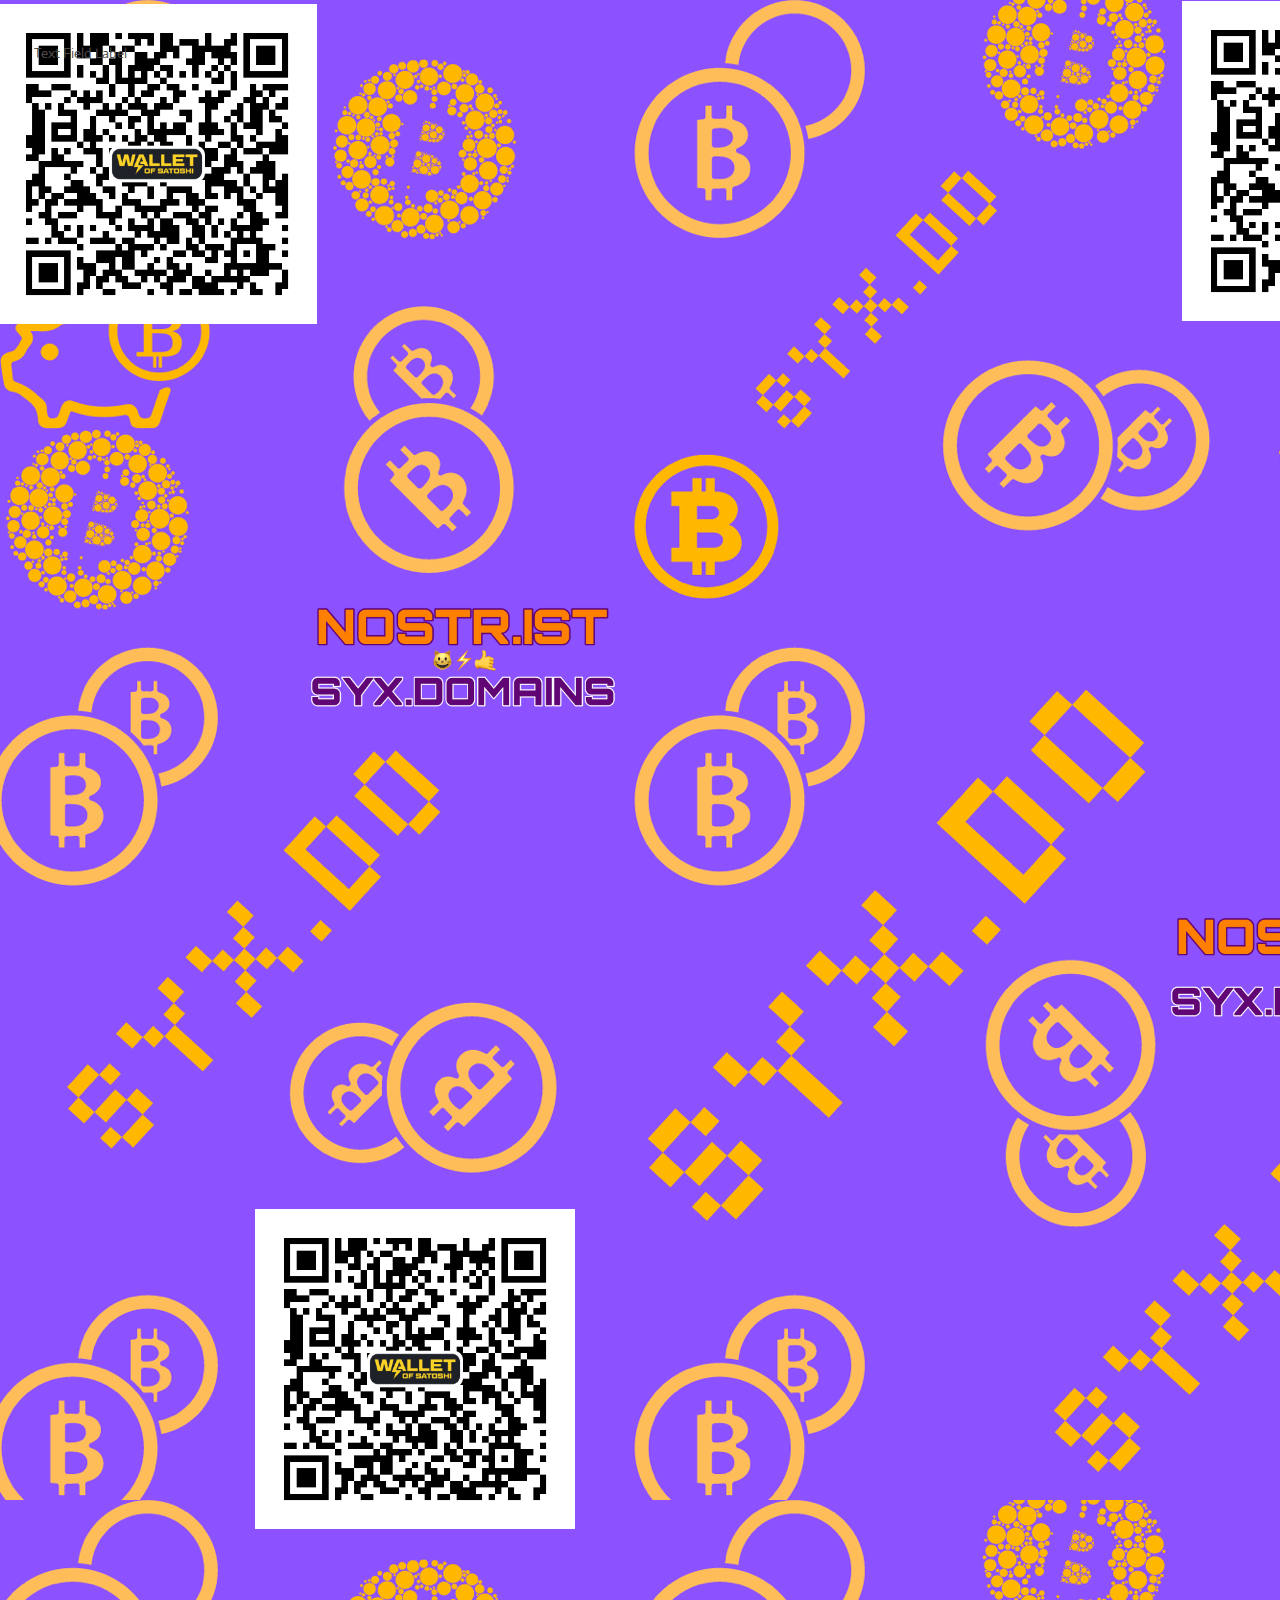
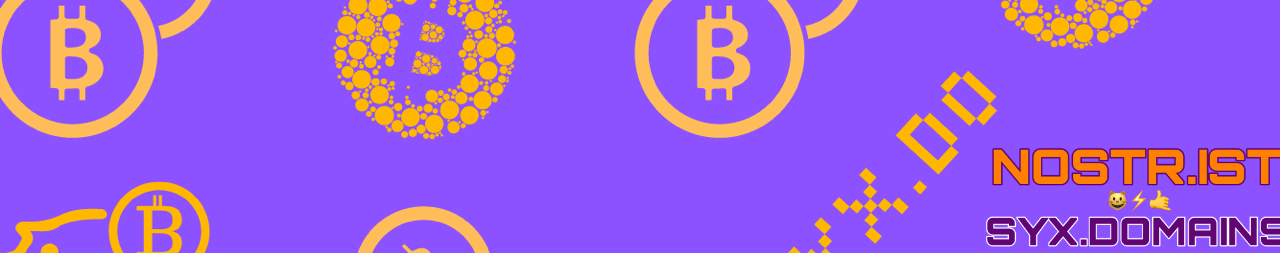
<file: index.html>
<!DOCTYPE HTML PUBLIC "-//W3C//DTD HTML 4.01 Transitional//EN" "http://www.w3.org/TR/html4/loose.dtd">

<html><head>
<title>SYX</title>
<meta name='viewport' content='width=1500'>

<meta name="keywords" content="">
<meta name="description" content="">
<meta http-equiv="Content-Type" content="text/html; charset=UTF-8"/> 
<meta http-equiv="X-UA-Compatible" content="IE=edge"/>

<script src="https://ajax.googleapis.com/ajax/libs/jquery/2.2.2/jquery.min.js"></script>
<link rel="stylesheet" href="https://maxcdn.bootstrapcdn.com/bootstrap/3.3.4/css/bootstrap.min.css" charset="UTF-8">
<script src="https://maxcdn.bootstrapcdn.com/bootstrap/3.3.4/js/bootstrap.min.js" charset="UTF-8"></script>
<script src="https://oss.maxcdn.com/html5shiv/3.7.2/html5shiv.min.js"></script>
<script src="https://oss.maxcdn.com/respond/1.4.2/respond.min.js"></script>





<!--Custom Header Code:0-->


<link href='https://fonts.googleapis.com/css?family=Actor|&subset=latin,latin-ext' rel='stylesheet' type='text/css'>

<style type=text/css>
#content{position:relative;width:1500px;margin-left:auto;margin-right:auto;}


body{background-image:url('index/backgroundo.png');
background-repeat: repeat;
background-attachment: scroll;
text-align:center;
}
.tab {text-indent:40px;}
.text0{position:absolute;left:30px;top:40px;z-index:6;font-size:14px;color:#4f4c4c;width:300.000000px;height:40.000000px;font-family:"Actor";padding:4px;border-color:#4f4c4c;border-style:none;border-width:0px;margin:0px;text-align:left;border-radius:0px;-moz-border-radius:0px;fixed:0;shadowOpacity:0.000000;shadowRadius:0.000000;shadowOffSetY:0;textAlpha:1.000000;indentFlag:0;text-indent:0px;shapeFlag:0;groupNumber:0;line-height:normal;tableNumber:-99;tableRowSpot:0;tableColumnSpot:0;templateName:index;manualLayerIndex:0;linkType:(null);shapeBackgroundColor:CLEAR0;rotationAngle:0.000000;bubbleShape:;}.text0 a:link {text-decoration: none; color: #4f4c4c;font-weight:normal;}.text0 a:visited {text-decoration: none; color: #4f4c4c;font-weight:normal;formType:textLabel;formTag:1;formOptionTag:-99;formRequiredFlag:0;}

.image1673383338157{position:absolute;left:1182px;top:1px;z-index:0;imagename:image1673383338157;imagetype:JPG;width:320px;height:320px;border-color:#(null);border-style:none;border-width:0px;fixed:0;box-shadow:0px 0px 0.000000px #000000;shadowOpacity:0.000000;shadowRadius:0.000000;shadowOffSetY:0;imageAlpha:1.000000;display:inline;retina:1;slideShowNumber:-99;groupNumber:-99;enlarge:0;galleryNumber:-99;galleryRowSpot:0;galleryColumnSpot:0;templateName:index;backdrop:1;manualLayerIndex:0;rotationAngle:0.000000;}

.image1673384181306{position:absolute;left:305px;top:593px;z-index:1;imagename:image1673384181306;imagetype:PNG;width:320px;height:120px;border-color:#(null);border-style:none;border-width:0px;fixed:0;box-shadow:0px 0px 0.000000px #000000;shadowOpacity:0.000000;shadowRadius:0.000000;shadowOffSetY:0;imageAlpha:1.000000;display:inline;retina:1;slideShowNumber:-99;groupNumber:-99;enlarge:0;galleryNumber:-99;galleryRowSpot:0;galleryColumnSpot:0;templateName:index;backdrop:1;manualLayerIndex:0;rotationAngle:0.000000;}

.image1673384573950{position:absolute;left:255px;top:1209px;z-index:2;imagename:image1673384573950;imagetype:JPG;width:320px;height:320px;border-color:#(null);border-style:none;border-width:0px;fixed:0;box-shadow:0px 0px 0.000000px #000000;shadowOpacity:0.000000;shadowRadius:0.000000;shadowOffSetY:0;imageAlpha:1.000000;display:inline;retina:1;slideShowNumber:-99;groupNumber:-99;enlarge:0;galleryNumber:-99;galleryRowSpot:0;galleryColumnSpot:0;templateName:index;backdrop:1;manualLayerIndex:0;rotationAngle:0.000000;}

.image1673387073836{position:absolute;left:980px;top:1733px;z-index:3;imagename:image1673387073836;imagetype:PNG;width:320px;height:120px;border-color:#(null);border-style:none;border-width:0px;fixed:0;box-shadow:0px 0px 0.000000px #000000;shadowOpacity:0.000000;shadowRadius:0.000000;shadowOffSetY:0;imageAlpha:1.000000;display:inline;retina:1;slideShowNumber:-99;groupNumber:-99;enlarge:0;galleryNumber:-99;galleryRowSpot:0;galleryColumnSpot:0;templateName:index;backdrop:1;manualLayerIndex:0;rotationAngle:0.000000;}

.image1673387074622{position:absolute;left:1165px;top:903px;z-index:4;imagename:image1673387074622;imagetype:PNG;width:320px;height:120px;border-color:#(null);border-style:none;border-width:0px;fixed:0;box-shadow:0px 0px 0.000000px #000000;shadowOpacity:0.000000;shadowRadius:0.000000;shadowOffSetY:0;imageAlpha:1.000000;display:inline;retina:1;slideShowNumber:-99;groupNumber:-99;enlarge:0;galleryNumber:-99;galleryRowSpot:0;galleryColumnSpot:0;templateName:index;backdrop:1;manualLayerIndex:0;rotationAngle:0.000000;}

.image1673387128413{position:absolute;left:-3px;top:4px;z-index:5;imagename:image1673387128413;imagetype:JPG;width:320px;height:320px;border-color:#(null);border-style:none;border-width:0px;fixed:0;box-shadow:0px 0px 0.000000px #000000;shadowOpacity:0.000000;shadowRadius:0.000000;shadowOffSetY:0;imageAlpha:1.000000;display:inline;retina:1;slideShowNumber:-99;groupNumber:-99;enlarge:0;galleryNumber:-99;galleryRowSpot:0;galleryColumnSpot:0;templateName:index;backdrop:1;manualLayerIndex:0;rotationAngle:0.000000;}

table, td, th{border:0px solid black; padding:0px;text-align:left;vertical-align:top;}








</style></head>

<body bgcolor=#FF0000 leftmargin=0 topmargin=0>
<div id=content>
<div class=text0>Text Field Label</div>

<div class=image1673383338157><img src="index/image1673383338157.JPG" class="img-responsive" alt=""></div>
<div class=image1673384181306><img src="index/image1673384181306.PNG" class="img-responsive" alt=""></div>
<div class=image1673384573950><img src="index/image1673384573950.JPG" class="img-responsive" alt=""></div>
<div class=image1673387073836><img src="index/image1673387073836.PNG" class="img-responsive" alt=""></div>
<div class=image1673387074622><img src="index/image1673387074622.PNG" class="img-responsive" alt=""></div>
<div class=image1673387128413><img src="index/image1673387128413.JPG" class="img-responsive" alt=""></div>


</div></body></html>



<!--PAGETITLESTART==SYX==PAGETITLEEND-->
<!--BACKGROUNDREPEATSTART==0==BACKGROUNDREPEATEND-->
<!--BACKGROUNDATTACHMENTSTART==0==BACKGROUNDATTACHMENTEND-->
</file>
